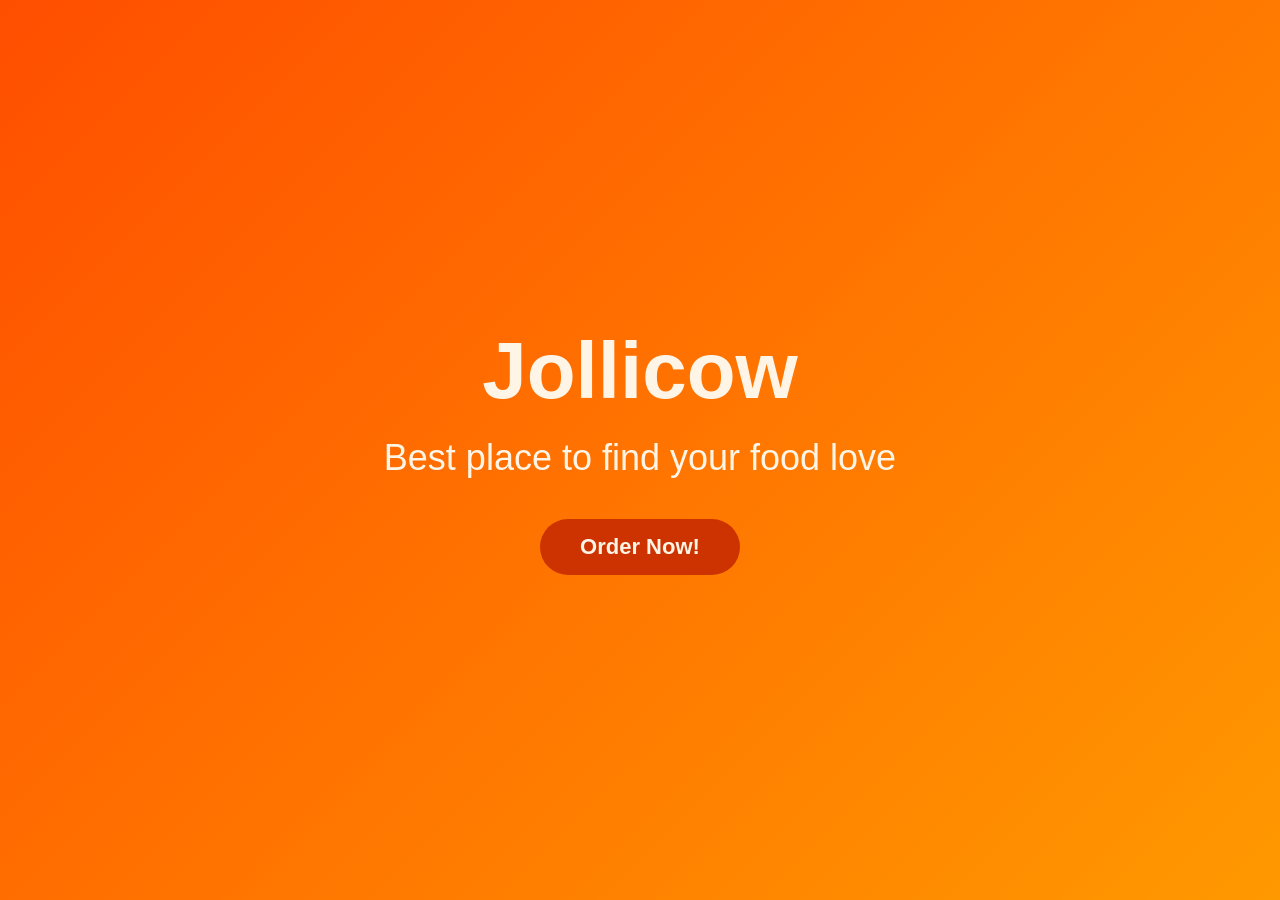
<file: frontend-Kai v1/index.html>
<!DOCTYPE html>
<html lang="en">
<head>
    <meta charset="UTF-8" />
    <meta name="viewport" content="width=device-width, initial-scale=1.0" />
    <title>Jollicow</title>
    <link rel="stylesheet" href="style.css" />
</head>
<body>
    <div class="hero">
        <h1 class="title">Jollicow</h1>
        <p class="subtitle">Best place to find your food love</p>

        <!-- This sends user to the Dine In / Take Out page -->
        <a href="choose.html" class="btn">Order Now!</a>
    </div>
</body>
</html>
</file>
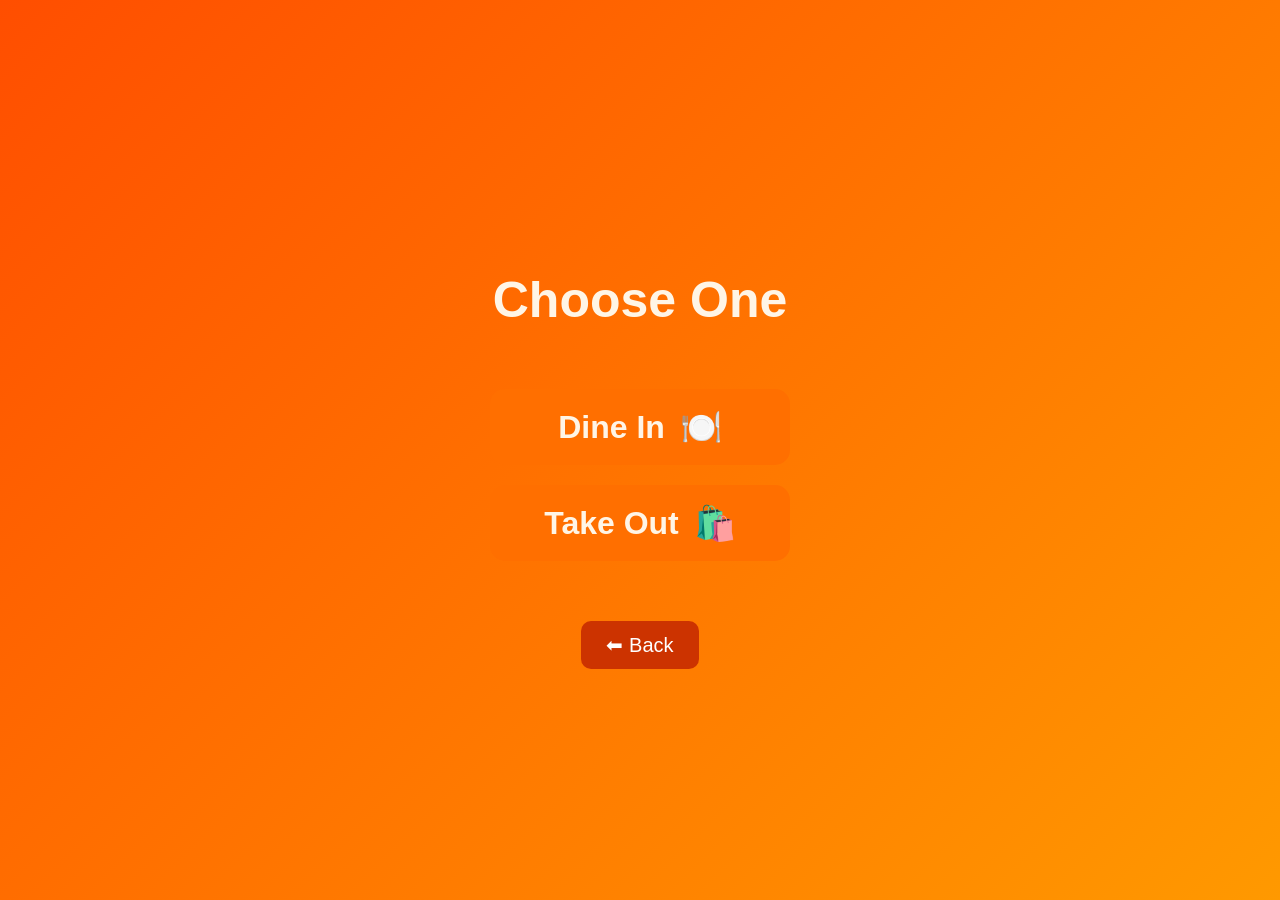
<file: frontend-Kai v1/choose.html>
<!DOCTYPE html>
<html lang="en">
<head>
    <meta charset="UTF-8" />
    <meta name="viewport" content="width=device-width, initial-scale=1.0" />
    <title>Choose One</title>
    <link rel="stylesheet" href="choose.css" />
</head>
<body>

    <div class="top-shape"></div>

    <div class="container">
        <h1>Choose One</h1>

        <!-- Both buttons now go to menu.html -->
        <button class="option-btn" onclick="window.location.href='menu.html'">
            Dine In <span class="icon">🍽️</span>
        </button>

        <button class="option-btn" onclick="window.location.href='menu.html'">
            Take Out <span class="icon">🛍️</span>
        </button>

        <button class="back-btn" onclick="history.back()">
            ⬅ Back
        </button>
    </div>

</body>
</html>
</file>
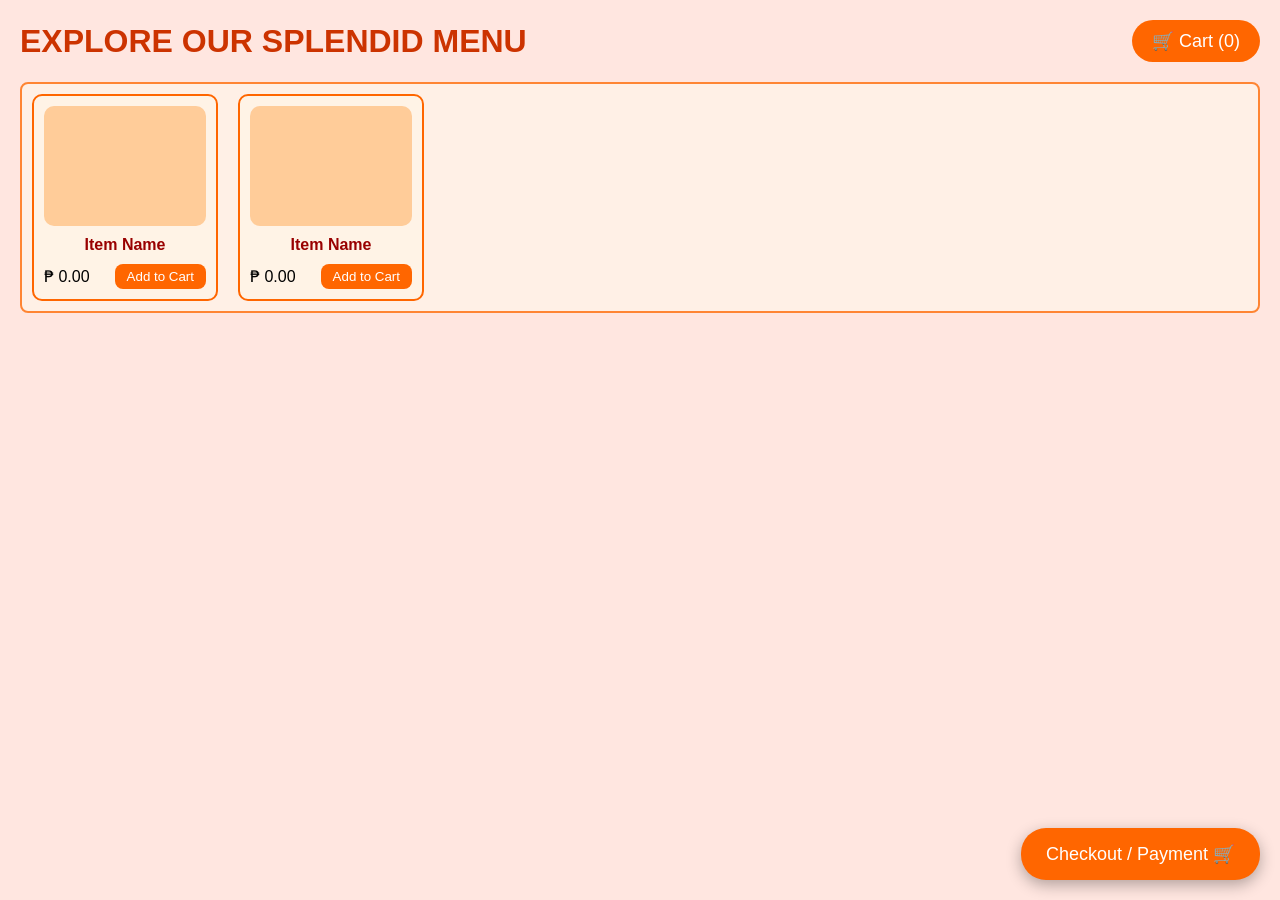
<file: frontend-Kai v1/menu.html>
<!DOCTYPE html>
<html lang="en">
<head>
<meta charset="UTF-8">
<meta name="viewport" content="width=device-width, initial-scale=1.0">
<title>Menu</title>
<link rel="stylesheet" href="menu.css">
</head>
<body>

<!-- Header with cart icon -->
<div class="menu-header">
    <h1>EXPLORE OUR SPLENDID MENU</h1>
    <button class="cart-btn" onclick="viewCart()">
        🛒 Cart (<span id="cartCount">0</span>)
    </button>
</div>

<!-- Scrollable Menu Section -->
<div class="menu-container scroll-area" id="menu">

    <!-- Example card -->
    <div class="menu-card">
        <div class="item-img"></div>
        <p class="item-name">Item Name</p>
        <div class="item-actions">
            <span>₱ 0.00</span>
            <button onclick="addToCart('Item Name', 0)">Add to Cart</button>
        </div>
    </div>


    <div class="menu-card">
        <div class="item-img"></div>
        <p class="item-name">Item Name</p>
        <div class="item-actions">
            <span>₱ 0.00</span>
            <button onclick="addToCart('Item Name', 0)">Add to Cart</button>
        </div>
    </div>

</div>

<!-- Checkout button bottom-right -->
<button class="checkout-btn" onclick="viewCart()">Checkout / Payment 🛒</button>

<script>
    let cart = [];

    function addToCart(name, price){
        const item = {name, price, quantity: 1};
        const existing = cart.find(i => i.name === name);
        if(existing){
            existing.quantity +=1;
        }else{
            cart.push(item);
        }
        updateCartCount();
        alert(name + " added to cart!");
    }

    function updateCartCount(){
        const total = cart.reduce((sum,item)=>sum+item.quantity,0);
        document.getElementById('cartCount').innerText = total;
    }

    function viewCart(){
        sessionStorage.setItem('cart', JSON.stringify(cart));
        window.location.href='viewcart.html';
    }
</script>

</body>
</html>
</file>
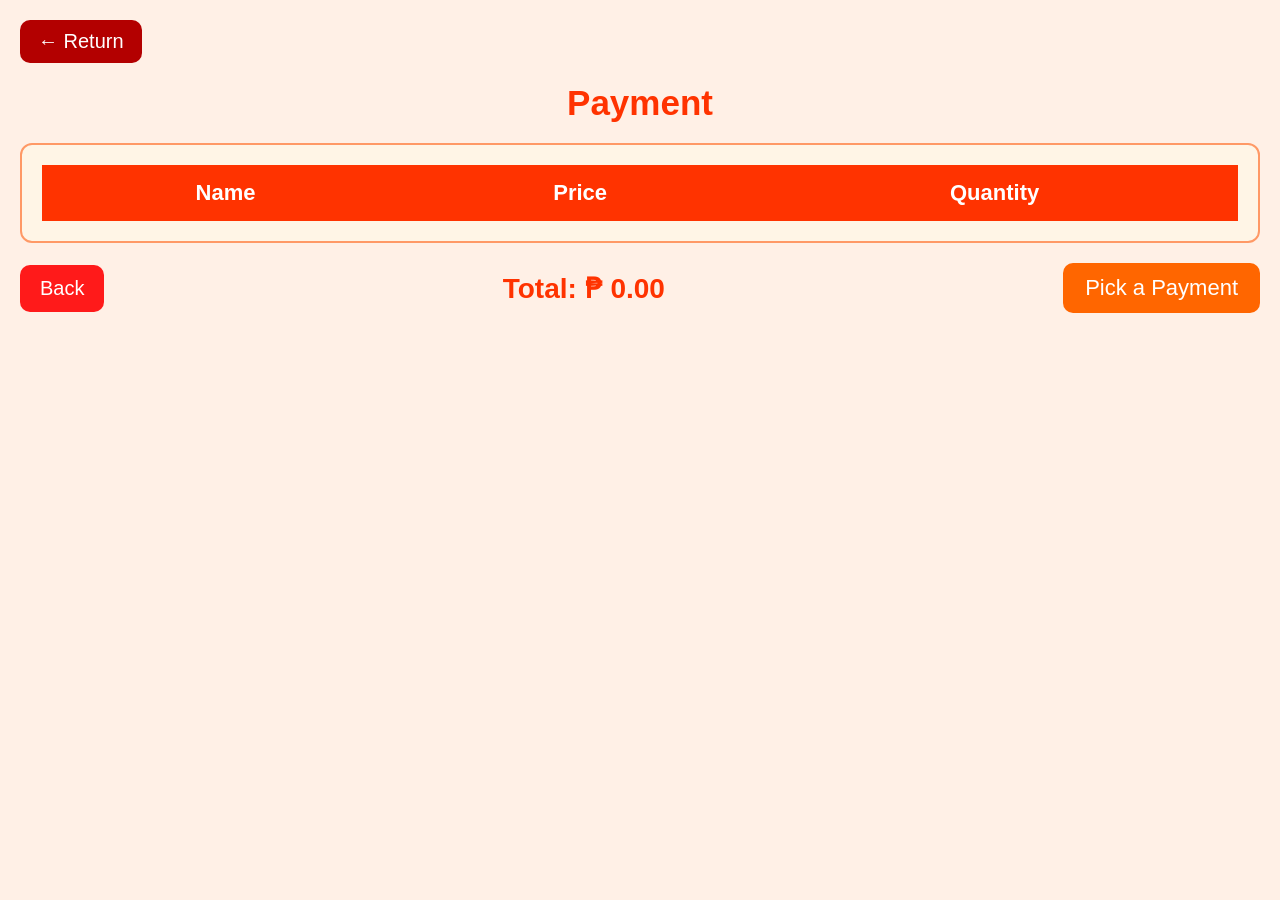
<file: frontend-Kai v1/payment.html>
<!DOCTYPE html>
<html lang="en">
<head>
<meta charset="UTF-8">
<meta name="viewport" content="width=device-width, initial-scale=1.0">
<title>Payment</title>
<link rel="stylesheet" href="payment.css">
</head>

<body>

<!-- Return Header -->
<div class="return-header">
    <button onclick="window.history.back()">← Return</button>
</div>

<h1>Payment</h1>

<!-- Table Container -->
<div class="table-container">
    <table id="paymentTable">
        <thead>
            <tr>
                <th>Name</th>
                <th>Price</th>
                <th>Quantity</th>
            </tr>
        </thead>
        <tbody></tbody>
    </table>
</div>

<!-- Bottom Section -->
<div class="bottom-bar">
    <button class="back-btn" onclick="window.history.back()">Back</button>

    <div class="total-box" id="totalPrice">Total: ₱0.00</div>

    <button class="modes-btn" onclick="openPaymentModal()">Pick a Payment</button>
</div>

<!-- PAYMENT MODAL -->
<div id="paymentModal" class="modal">
    <div class="modal-content">
        <h2>Select Payment Method</h2>

        <div class="payment-options">
            <button class="pay-option cash" onclick="openCashModal()">💵 Cash</button>
            <button class="pay-option card" onclick="openCardModal()">💳 Card</button>
        </div>

        <button class="close-btn" onclick="closePaymentModal()">Cancel</button>
    </div>
</div>

<!-- CASH PAYMENT MODAL -->
<div id="cashModal" class="modal">
    <div class="modal-content cash-box">
        <h2>Cash Payment</h2>

        <p class="total-label">Total Amount:</p>
        <p class="cash-total" id="cashTotal">₱0.00</p>

        <label class="input-label">Amount Given:</label>
        <input type="number" id="amountGiven" class="cash-input" oninput="computeChange()">

        <p class="change-label">Change:</p>
        <p class="cash-change" id="changeDisplay">₱0.00</p>

        <div class="cash-buttons">
            <button class="confirm-btn" onclick="finishCashPayment()">Confirm</button>
            <button class="close-btn" onclick="closeCashModal()">Cancel</button>
        </div>
    </div>
</div>

<!-- CARD PAYMENT MODAL -->
<div id="cardModal" class="modal">
    <div class="modal-content card-box">
        <h2 style="text-align:center;">Card Payment</h2>

        <label class="input-label" style="display:block; text-align:center;">Cardholder Name:</label>
        <input type="text" id="cardName" class="card-input">

        <label class="input-label" style="display:block; text-align:center;">Card Number:</label>
        <input type="text" id="cardNumber" maxlength="16" class="card-input">

        <label class="input-label" style="display:block; text-align:center;">Expiration Date (MM/YY):</label>
        <input type="text" id="cardExpiry" maxlength="5" class="card-input">

        <div class="cash-buttons">
            <button class="confirm-btn" onclick="finishCardPayment()">Confirm</button>
            <button class="close-btn" onclick="closeCardModal()">Cancel</button>
        </div>
    </div>
</div>

<!-- RECEIPT MODAL -->
<div id="receiptModal" class="modal">
    <div class="modal-content receipt-box">
        <h2 style="text-align:center;">Receipt</h2>

        <div class="receipt-items">
            <table id="receiptTable">
                <thead>
                    <tr>
                        <th>Name</th>
                        <th>Price</th>
                        <th>Qty</th>
                        <th>Subtotal</th>
                    </tr>
                </thead>
                <tbody></tbody>
            </table>
        </div>

        <p class="receipt-label">Payment Type: <span id="receiptPaymentType">---</span></p>
        <p class="receipt-label">Total Amount: <span id="receiptTotal">₱0.00</span></p>

        <div id="receiptChangeBox">
            <p class="receipt-label">Cash Given: <span id="receiptCashGiven">₱0.00</span></p>
            <p class="receipt-label">Change: <span id="receiptChange">₱0.00</span></p>
        </div>

        <button class="confirm-btn" onclick="finishReceipt()">Done</button>
    </div>
</div>

<script>
let cart = JSON.parse(sessionStorage.getItem('cart')) || [];
let totalAmount = 0;

// Render items in payment table
function renderPayment() {
    const tbody = document.querySelector('#paymentTable tbody');
    tbody.innerHTML = '';
    totalAmount = 0;

    cart.forEach((item, index) => {
        const tr = document.createElement('tr');
        tr.innerHTML = `
            <td>${item.name}</td>
            <td>₱${item.price.toFixed(2)}</td>
            <td>
                <button class="qty-btn" onclick="changeQty(${index}, -1)">−</button>
                ${item.quantity}
                <button class="qty-btn" onclick="changeQty(${index}, 1)">+</button>
            </td>
        `;
        tbody.appendChild(tr);
        totalAmount += item.price * item.quantity;
    });

    document.getElementById("totalPrice").innerText = "Total: ₱ " + totalAmount.toFixed(2);
}

// Quantity adjuster
function changeQty(index, delta) {
    cart[index].quantity += delta;
    if (cart[index].quantity <= 0) cart.splice(index, 1);
    sessionStorage.setItem('cart', JSON.stringify(cart));
    renderPayment();
}

// Payment modal controls
function openPaymentModal() { document.getElementById('paymentModal').style.display = 'flex'; }
function closePaymentModal() { document.getElementById('paymentModal').style.display = 'none'; }

// Cash modal
function openCashModal() {
    closePaymentModal();
    document.getElementById("cashModal").style.display = "flex";
    document.getElementById("cashTotal").innerText = "₱ " + totalAmount.toFixed(2);
}
function closeCashModal() { document.getElementById("cashModal").style.display = "none"; }

function computeChange() {
    let given = parseFloat(document.getElementById("amountGiven").value) || 0;
    let change = given - totalAmount;
    document.getElementById("changeDisplay").innerText = "₱ " + (change >= 0 ? change.toFixed(2) : "0.00");
}

function finishCashPayment() {
    let given = parseFloat(document.getElementById("amountGiven").value) || 0;
    if (given < totalAmount) { alert("Insufficient cash amount."); return; }
    let change = given - totalAmount;
    showReceipt("Cash", totalAmount, given, change);
    closeCashModal();
}

// Card modal
function openCardModal() {
    closePaymentModal();
    document.getElementById("cardModal").style.display = "flex";
}
function closeCardModal() { document.getElementById("cardModal").style.display = "none"; }

function finishCardPayment() {
    let name = document.getElementById("cardName").value.trim();
    let number = document.getElementById("cardNumber").value.trim();
    let expiry = document.getElementById("cardExpiry").value.trim();

    if (name === "" || number.length < 16 || expiry.length < 5) {
        alert("Please complete all card details correctly.");
        return;
    }

    showReceipt("Card", totalAmount);
    closeCardModal();
}

// Show receipt
function showReceipt(type, total, given = null, change = null) {
    const tbody = document.querySelector("#receiptTable tbody");
    tbody.innerHTML = "";
    cart.forEach(item => {
        const tr = document.createElement("tr");
        tr.innerHTML = `
            <td>${item.name}</td>
            <td>₱${item.price.toFixed(2)}</td>
            <td>${item.quantity}</td>
            <td>₱${(item.price * item.quantity).toFixed(2)}</td>
        `;
        tbody.appendChild(tr);
    });

    document.getElementById("receiptPaymentType").innerText = type;
    document.getElementById("receiptTotal").innerText = "₱ " + total.toFixed(2);

    if (type === "Cash") {
        document.getElementById("receiptChangeBox").style.display = "block";
        document.getElementById("receiptCashGiven").innerText = "₱ " + given.toFixed(2);
        document.getElementById("receiptChange").innerText = "₱ " + change.toFixed(2);
    } else {
        document.getElementById("receiptChangeBox").style.display = "none";
    }

    document.getElementById("receiptModal").style.display = "flex";
}

function finishReceipt() {
    sessionStorage.removeItem("cart");
    window.location.href = "index.html";
}

renderPayment();
</script>

</body>
</html>
</file>
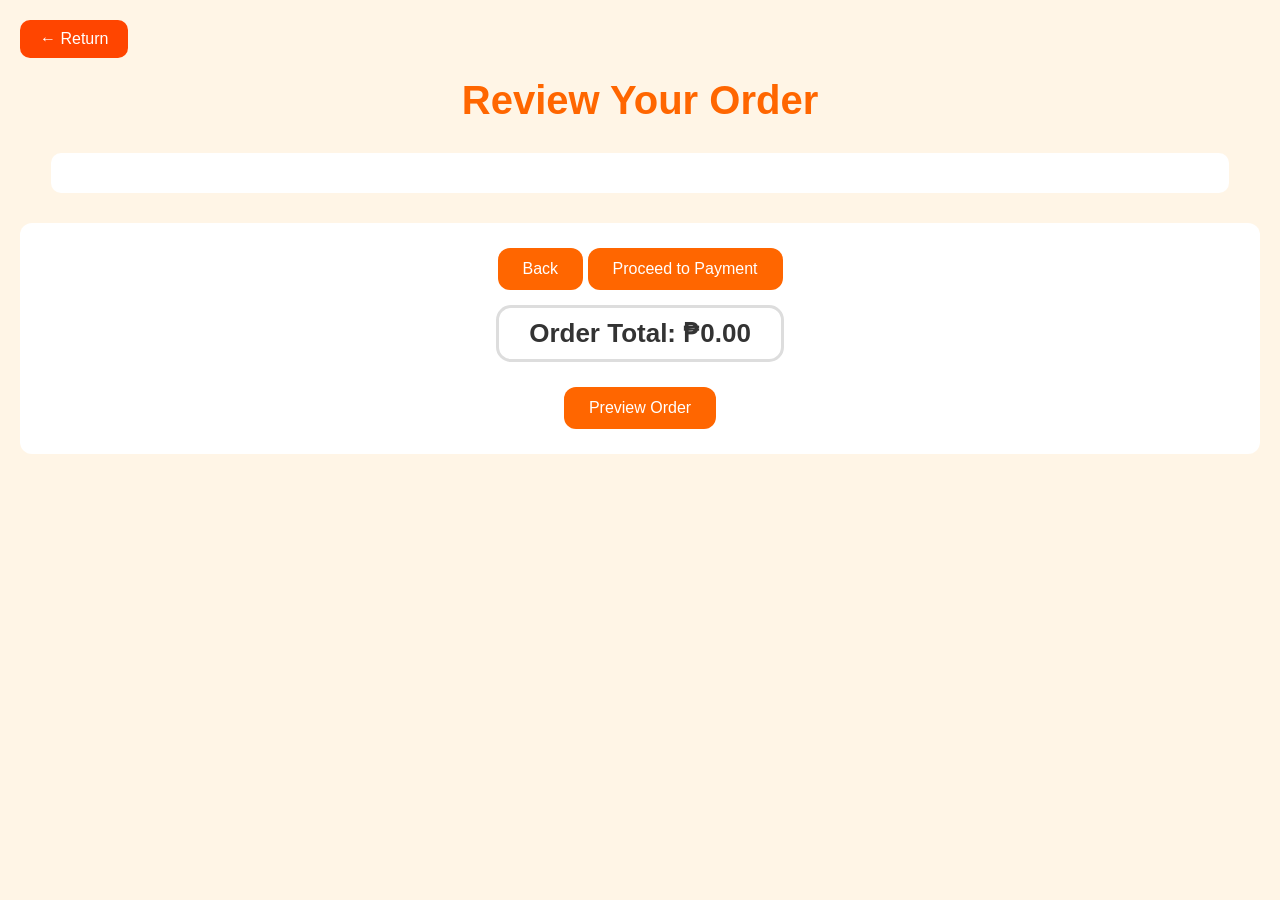
<file: frontend-Kai v1/viewcart.html>
<!DOCTYPE html>
<html lang="en">
<head>
<meta charset="UTF-8">
<meta name="viewport" content="width=device-width, initial-scale=1.0">
<title>Review Your Order</title>
<link rel="stylesheet" href="viewcart.css">
</head>
<body>

<div class="header-bar">
    <button onclick="window.history.back()">← Return</button>
</div>

<h1>Review Your Order</h1>

<div class="cart-container">
    <table id="cartTable">
        <tbody>
            <!-- Table rows will be dynamically generated -->
        </tbody>
    </table>
</div>

<div class="bottom-section">
    <div class="bottom-buttons">
        <button class="back-btn" onclick="window.history.back()">Back</button>
        <button onclick="window.location.href='payment.html'">Proceed to Payment</button>
    </div>

    <div class="total-box" id="totalPrice">Order Total: ₱0.00</div>

    <!-- Preview Button -->
    <div class="bottom-buttons">
        <button class="preview-btn" onclick="document.getElementById('previewModal').style.display='flex'">Preview Order</button>
    </div>
</div>

<!-- Preview Modal -->
<div id="previewModal" class="modal">
    <div class="modal-content">
        <h2>Your Order Preview</h2>
        <table id="previewTable">
            <tbody>
                <!-- Table rows will be dynamically generated -->
            </tbody>
        </table>
        <p><strong>Total: </strong><span id="previewTotal">₱0.00</span></p>
        <button class="close-btn" onclick="document.getElementById('previewModal').style.display='none'">Close</button>
    </div>
</div>

<script>
    // Placeholder for dynamically loading items from your database
    function loadCartItems(cartItems) {
        const cartTable = document.getElementById('cartTable').querySelector('tbody');
        const previewTable = document.getElementById('previewTable').querySelector('tbody');
        let total = 0;

        cartItems.forEach(item => {
            const subtotal = item.price * item.quantity;
            total += subtotal;

            // Main table row
            const row = document.createElement('tr');
            row.innerHTML = `<td>${item.name}</td><td>₱${item.price.toFixed(2)}</td><td>${item.quantity}</td><td>₱${subtotal.toFixed(2)}</td>`;
            cartTable.appendChild(row);

            // Preview modal row
            const previewRow = document.createElement('tr');
            previewRow.innerHTML = `<td>${item.name}</td><td>₱${item.price.toFixed(2)}</td><td>${item.quantity}</td><td>₱${subtotal.toFixed(2)}</td>`;
            previewTable.appendChild(previewRow);
        });

        document.getElementById('totalPrice').innerText = `Order Total: ₱${total.toFixed(2)}`;
        document.getElementById('previewTotal').innerText = `₱${total.toFixed(2)}`;
    }

    // Example usage: loadCartItems([]); when fetching from database
</script>

</body>
</html>
</file>
<file: frontend-Kai v1/style.css>
* {
    margin: 0;
    padding: 0;
    box-sizing: border-box;
    font-family: Arial, Helvetica, sans-serif;
}

body {
    background-color: #330000; /* dark warm red */
}

.hero {
    width: 100%;
    height: 100vh;
    background: linear-gradient(135deg, #ff4e00, #ff9900); /* warm red-orange gradient */
    display: flex;
    flex-direction: column;
    justify-content: center;
    align-items: center;
    text-align: center;
}

.title {
    font-size: 80px;
    color: #fff5e6; /* warm cream */
    font-weight: 900;
    margin-bottom: 20px;
}

.subtitle {
    font-size: 36px;
    color: #fff5e6; /* warm cream */
    margin-bottom: 40px;
}

.btn {
    padding: 15px 40px;
    background-color: #cc3300; /* deep red */
    color: #fff5e6; /* cream text */
    text-decoration: none;
    border-radius: 30px;
    font-size: 22px;
    font-weight: bold;
    transition: 0.3s;
}

.btn:hover {
    background-color: #ff4d00; /* bright orange-red */
    transform: translateY(-3px);
}
</file>
<file: frontend-Kai v1/choose.css>
* {
    margin: 0;
    padding: 0;
    box-sizing: border-box;
    font-family: Arial, Helvetica, sans-serif;
}

body {
    background: linear-gradient(135deg, #ff4e00, #ff9900);
    min-height: 100vh;
    display: flex;
    justify-content: center;
    align-items: center;
}

/* Top design shape */
.top-shape {
    position: absolute;
    top: 0;
    width: 100%;
    height: 180px;
    background: transparent;
    border-bottom: 15px solid #ff3300;
    clip-path: polygon(0 0, 50% 60%, 100% 0, 100% 20%, 50% 80%, 0 20%);
}

.container {
    text-align: center;
    margin-top: 40px;
}

h1 {
    font-size: 50px;
    font-weight: 900;
    color: #fff5e6;
    margin-bottom: 60px;
}

/* Option Buttons */
.option-btn {
    width: 300px;
    padding: 18px 25px;
    margin: 20px 0;
    border: none;
    background-color: #ff6f00;
    border-radius: 15px;
    font-size: 32px;
    font-weight: 900;
    cursor: pointer;
    display: flex;
    justify-content: center;
    align-items: center;
    gap: 15px;
    transition: 0.3s ease;
    color: #fff5e6;
}

.option-btn:hover {
    background-color: #ff8f33;
    transform: translateY(-5px);
    box-shadow: 0 5px 15px rgba(0, 0, 0, 0.3);
}

.icon {
    font-size: 34px;
}

/* Back Button */
.back-btn {
    margin-top: 40px;
    padding: 12px 25px;
    background-color: #cc3300;
    color: white;
    font-size: 20px;
    border-radius: 10px;
    cursor: pointer;
    transition: 0.3s ease;
    border: none;
}

.back-btn:hover {
    background-color: #ff4d00;
    transform: translateY(-3px);
}
</file>
<file: frontend-Kai v1/menu.css>
* {
    margin: 0;
    padding: 0;
    box-sizing: border-box;
    font-family: Arial, Helvetica, sans-serif;
}

body {
    background: #ffe6e0; /* warm light orange */
    padding: 20px;
}

/* Header */
.menu-header {
    display: flex;
    justify-content: space-between;
    align-items: center;
    margin-bottom: 20px;
}

.menu-header h1 {
    font-size: 32px;
    font-weight: 900;
    color: #cc3300; /* deep warm red */
}

.cart-btn {
    background: #ff6600; /* bright orange */
    color: white;
    border: none;
    padding: 10px 20px;
    border-radius: 25px;
    font-size: 18px;
    cursor: pointer;
    transition: 0.3s;
}

.cart-btn:hover {
    background: #ff8533; /* lighter warm orange */
}

/* Menu Grid */
.menu-container {
    display: grid;
    grid-template-columns: repeat(auto-fill,minmax(160px,1fr));
    gap: 20px;
    max-height: 400px;
    overflow-y: auto;
    padding: 10px;
    background: #fff0e6; /* warm light tone */
    border-radius: 8px;
    border: 2px solid #ff8533; /* orange border */
}

.menu-container::-webkit-scrollbar {
    width: 0;
}

/* Cards */
.menu-card {
    background: #fff3e6; /* light orange */
    border-radius: 10px;
    border: 2px solid #ff6600; /* warm orange */
    padding: 10px;
    text-align: center;
    transition: 0.2s;
}

.menu-card:hover {
    transform: scale(1.05);
    border-color: #cc3300; /* deep red */
}

.item-img {
    width: 100%;
    height: 120px;
    background: #ffcc99; /* soft warm tone */
    border-radius: 10px;
    margin-bottom: 10px;
}

.item-name {
    font-size: 16px;
    font-weight: 600;
    margin-bottom: 10px;
    color: #990000; /* deep red for text */
}

.item-actions {
    display: flex;
    justify-content: space-between;
    align-items: center;
}

.item-actions button {
    background: #ff6600; /* warm orange */
    color: white;
    border: none;
    padding: 5px 12px;
    border-radius: 8px;
    cursor: pointer;
    transition: 0.3s;
}

.item-actions button:hover {
    background: #cc3300; /* deep red */
}

.checkout-btn {
    position: fixed;
    bottom: 20px;
    right: 20px;
    background-color: #ff6600; /* warm orange */
    color: white;
    border: none;
    padding: 15px 25px;
    border-radius: 25px;
    font-size: 18px;
    cursor: pointer;
    box-shadow: 0 5px 15px rgba(0,0,0,0.3);
    z-index: 1000;
    transition: 0.3s;
}

.checkout-btn:hover {
    background-color: #cc3300; /* deep red */
}

.scroll-area {
    max-height: 520px; 
    overflow-y: auto;
    padding-right: 10px;
}

.scroll-area::-webkit-scrollbar {
    width: 10px;
}

.scroll-area::-webkit-scrollbar-thumb {
    background: #ff8533; /* warm orange scrollbar */
    border-radius: 10px;
}

.scroll-area::-webkit-scrollbar-thumb:hover {
    background: #cc3300; /* deep red */
}
</file>
<file: frontend-Kai v1/payment.css>
* {
    margin: 0;
    padding: 0;
    box-sizing: border-box;
    font-family: Arial, Helvetica, sans-serif;
}

body {
    background: #fff0e6;
    padding: 20px;
}

.return-header button {
    background: #b30000;
    color: white;
    padding: 10px 18px;
    font-size: 20px;
    border: none;
    border-radius: 10px;
    cursor: pointer;
}

h1 {
    text-align: center;
    margin: 20px 0;
    color: #ff3300;
    font-size: 35px;
    font-weight: 900;
}

.table-container {
    background: #fff5e6;
    padding: 20px;
    border-radius: 12px;
    border: 2px solid #ff9966;
}

table {
    width: 100%;
    border-collapse: collapse;
    font-size: 20px;
}

table th {
    padding: 15px;
    background: #ff3300;
    color: white;
    font-size: 22px;
}

table td {
    padding: 12px;
    border-bottom: 1px solid #ff9966;
    text-align: center;
}

.qty-btn {
    padding: 5px 10px;
    background: #ff4500;
    color: white;
    border: none;
    border-radius: 6px;
    cursor: pointer;
    font-size: 18px;
}

.bottom-bar {
    margin-top: 20px;
    display: flex;
    justify-content: space-between;
    align-items: center;
}

.back-btn {
    background: #ff1a1a;
    color: white;
    padding: 12px 20px;
    border: none;
    border-radius: 10px;
    font-size: 20px;
    cursor: pointer;
}

.total-box {
    font-size: 28px;
    font-weight: bold;
    color: #ff3300;
}

.modes-btn {
    background: #ff6600;
    color: white;
    padding: 12px 22px;
    border: none;
    border-radius: 10px;
    font-size: 22px;
    cursor: pointer;
}

.modal {
    display: none;
    position: fixed;
    top: 0;
    left: 0;
    height: 100vh;
    width: 100%;
    background: rgba(0,0,0,0.6);
    justify-content: center;
    align-items: center;
    z-index: 99;
}

.modal-content {
    background: white;
    padding: 30px;
    border-radius: 15px;
    text-align: center;
    width: 420px;
}

.modal-content h2 {
    font-size: 30px;
    margin-bottom: 20px;
    color: #ff3300;
}

.payment-options {
    display: flex;
    justify-content: center;
    gap: 20px;
}

.pay-option {
    padding: 15px 25px;
    font-size: 24px;
    border-radius: 10px;
    border: none;
    cursor: pointer;
}

.pay-option.cash {
    background: #ff6600;
    color: white;
}

.pay-option.card {
    background: #ff3300;
    color: white;
}

.close-btn {
    margin-top: 20px;
    padding: 10px 25px;
    font-size: 18px;
    background: #cc3300;
    color: white;
    border-radius: 10px;
    border: none;
    cursor: pointer;
}

.cash-box .cash-total {
    font-size: 35px;
    font-weight: bold;
    margin-bottom: 15px;
}

.cash-input {
    width: 80%;
    padding: 12px;
    font-size: 20px;
    border-radius: 10px;
    border: 2px solid #ff9966;
    margin-bottom: 15px;
}

.cash-change {
    font-size: 32px;
    font-weight: bold;
    color: #ff3300;
}

.cash-buttons {
    margin-top: 20px;
    display: flex;
    justify-content: space-around;
}

.confirm-btn {
    padding: 12px 28px;
    font-size: 20px;
    border: none;
    background: #ff6600;
    color: white;
    border-radius: 10px;
    cursor: pointer;
}

.card-box input {
    width: 80%;
    padding: 12px;
    margin-bottom: 12px;
    border-radius: 10px;
    border: 2px solid #ff9966;
    font-size: 18px;
    display: block;
    margin-left: auto;
    margin-right: auto;
}

.card-box input:focus {
    border-color: #ff3300;
}

.receipt-box {
    width: 420px;
    background: white;
    padding: 25px;
    border-radius: 15px;
    text-align: center;
}

.receipt-box h2 {
    font-size: 34px;
    margin-bottom: 20px;
    color: #ff3300;
}

.receipt-label {
    font-size: 22px;
    font-weight: bold;
    margin-top: 10px;
}

.receipt-value {
    font-size: 26px;
    margin-bottom: 10px;
    color: #444;
}

.receipt-items table {
    width: 100%;
    border-collapse: collapse;
    margin: 10px 0;
}

.receipt-items th, .receipt-items td {
    border: 1px solid #ff9966;
    padding: 8px;
    font-size: 14px;
}

.receipt-items th {
    background-color: #ffcc99;
}

#receiptChangeBox {
    margin-top: 10px;
}

.confirm-btn {
    margin-top: 15px;
    padding: 10px 20px;
    background-color: #ff4500;
    color: #fff;
    border: none;
    border-radius: 5px;
    cursor: pointer;
}

.confirm-btn:hover {
    background-color: #ff3300;
}
</file>
<file: frontend-Kai v1/viewcart.css>
* {
    margin: 0;
    padding: 0;
    box-sizing: border-box;
    font-family: Arial, Helvetica, sans-serif;
}

body {
    background: #ff8c00; /* Orange background */
    padding: 20px;
}

.header-bar {
    display: flex;
    align-items: center;
    gap: 10px;
    font-size: 28px;
    font-weight: 900;
    margin-bottom: 20px;
    color: white;
}

.header-bar button {
    background: #0b5a0b;
    color: white;
    padding: 10px 25px;
    font-size: 20px;
    border-radius: 20px;
    border: none;
    cursor: pointer;
}

.header-bar button:hover {
    opacity: 0.8;
}

h1 {
    text-align: center;
    font-size: 40px;
    font-weight: 900;
    color: #0b5a0b;
    margin-bottom: 20px;
}

.cart-container {
    background: white;
    border-radius: 10px;
    padding: 20px;
    width: 95%;
    margin: 0 auto;
}

#cartTable {
    width: 100%;
    border-collapse: collapse;
}

#cartTable th {
    background: #d9d9d9;
    font-size: 22px;
    padding: 12px;
}

#cartTable td {
    padding: 15px;
    font-size: 20px;
    border-bottom: 2px solid #ccc;
    text-align: center;
}

.qty-btn {
    background: #e6e6e6;
    color: black;
    padding: 4px 15px;
    font-size: 22px;
    border-radius: 5px;
    cursor: pointer;
    border: none;
}

.qty-btn:hover {
    background: #ccc;
}

.delete-btn {
    background: #0b5a0b;
    padding: 8px 12px;
    border-radius: 8px;
    color: white;
    font-size: 20px;
    cursor: pointer;
}

.delete-btn:hover {
    opacity: 0.8;
}

.bottom-section {
    margin-top: 30px;
    background: white;
    padding: 25px;
    border-radius: 12px;
    display: flex;
    justify-content: space-between;
    align-items: center;
}

.total-box {
    background: white;
    border-radius: 15px;
    border: 3px solid #ddd;
    padding: 10px 30px;
    font-size: 26px;
    font-weight: bold;
}

.bottom-buttons button {
    padding: 15px 40px;
    font-size: 22px;
    border-radius: 10px;
    border: none;
    cursor: pointer;
    color: rgb(255, 255, 255);
    background-color: #ff8c00;
}

.back-btn {
    background: #a30000;
}

.pay-btn {
    background: #0b5a0b;
}

/* General Styles */
body {
    font-family: Arial, Helvetica, sans-serif;
    background-color: #fff5e6;
    padding: 20px;
    color: #333;
}

h1 {
    text-align: center;
    margin-bottom: 30px;
    color: #ff6600;
}

/* Header Bar */
.header-bar {
    margin-bottom: 20px;
}

.header-bar button {
    background-color: #ff4500;
    color: white;
    border: none;
    padding: 10px 20px;
    border-radius: 10px;
    cursor: pointer;
    font-size: 16px;
}

.header-bar button:hover {
    background-color: #ff3300;
}

/* Cart Table */
.cart-container {
    overflow-x: auto;
    margin-bottom: 20px;
}

table {
    width: 100%;
    border-collapse: collapse;
}

td {
    padding: 12px 15px;
    border: 1px solid #ddd;
    text-align: center;
}

/* Bottom Section */
.bottom-section {
    display: flex;
    flex-direction: column;
    align-items: center;
    gap: 15px;
}

.bottom-buttons button {
    background-color: #ff6600;
    color: white;
    border: none;
    padding: 12px 25px;
    border-radius: 12px;
    font-size: 16px;
    cursor: pointer;
}

.bottom-buttons button:hover {
    background-color: #ff4500;
}

/* Preview Button */
.preview-btn {
    margin-top: 10px;
    background-color: #ff9933;
}

.preview-btn:hover {
    background-color: #ff8000;
}

/* Modal Styles */
.modal {
    display: none;
    position: fixed;
    z-index: 1000;
    left: 0;
    top: 0;
    width: 100%;
    height: 100%;
    overflow: auto;
    background-color: rgba(0,0,0,0.6);
    justify-content: center;
    align-items: center;
}

.modal-content {
    background-color: white;
    padding: 20px;
    border-radius: 15px;
    width: 90%;
    max-width: 600px;
    text-align: center;
}

.modal-content table {
    width: 100%;
    margin-bottom: 20px;
}

.close-btn {
    background-color: #ff4500;
    color: white;
    border: none;
    padding: 10px 20px;
    border-radius: 12px;
    cursor: pointer;
}

.close-btn:hover {
    background-color: #ff3300;
}
</file>
